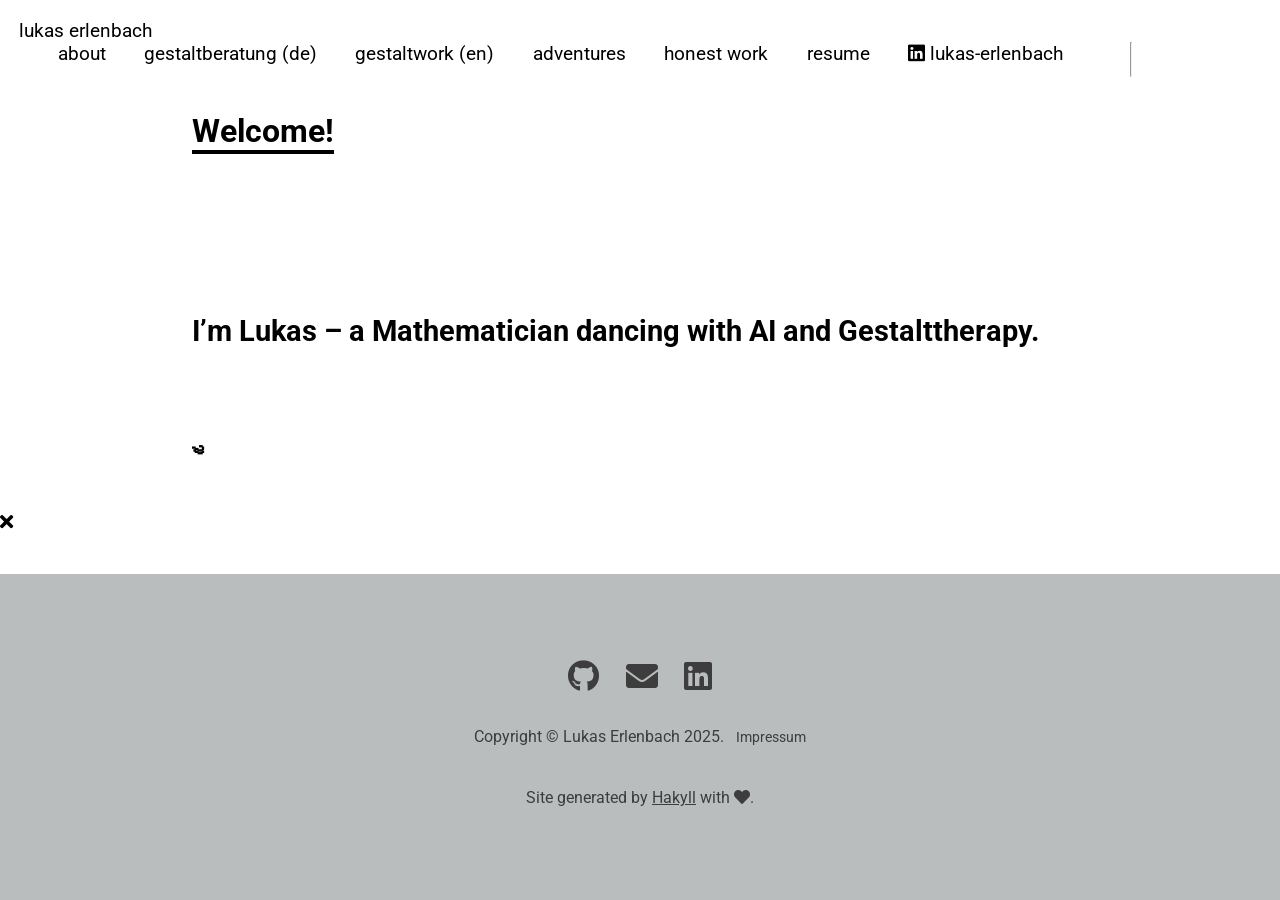
<file: index.html>
<!-- <?xml version="1.0" encoding="UTF-8"?>
<!DOCTYPE html PUBLIC "-//W3C//DTD XHTML 1.0 Strict//EN" "http://www.w3.org/TR/xhtml1/DTD/xhtml1-strict.dtd">
<html xmlns="http://www.w3.org/1999/xhtml" xml:lang="en" lang="en"> -->
<!DOCTYPE html>
<html lang="en">
<head>
    <meta http-equiv="Content-Type" content="text/html; charset=UTF-8" />
    <meta name="viewport" content="width=device-width, initial-scale=1">
    
    <meta name="description" content="lukas erlenbach | portfolio">
    
    
    <meta name="google-site-verification" content="wEjUQsgPLHLH2f8ey9_OG62PzRpH55Tku4Q6Pmle3ak" />    
    <meta name="keywords" content="Lukas Erlenbach, lukaserlenbach, data science, generative ai, gestalttherapy, therapy, berlin.">
    <link rel="shortcut icon" href="./static/img/hololens.jpg" type="image/x-icon" />
    
    <title>lukas erlenbach | portfolio</title>
    
    
    <meta property="og:title" content="lukas erlenbach | portfolio" />
    
    <meta property="og:site_name" content="lukas erlenbach | portfolio" />
    
    <meta property="og:image" content="https://lukaserlenbach.github.io/static/img/portrait.JPG">
    
    <meta property="og:url" content="https://lukaserlenbach.github.io/index.html">

    <link rel="canonical" href="https://lukaserlenbach.github.io/index.html">
    
    <link href="https://fonts.googleapis.com/css?family=Roboto:400,500,700&display=swap" rel="stylesheet">
    <link rel="stylesheet" href="./static/css/navigation.css">
    <link rel="stylesheet" href="./static/css/general.css">
    <link rel="stylesheet" href="./static/css/main.css">
    <link rel="stylesheet" href="./static/css/footer.css">
    <script type="application/ld+json">
    {
    "@context": "https://schema.org",
    "@type": "Person",
    "name": "Lukas Erlenbach",
    "jobTitle": ["Management Consultant", "Lead AI Consultant", "Gestalttherapeut i.A."],
    "url": "https://lukaserlenbach.github.io",
    "image": "https://lukaserlenbach.github.io/static/img/portrait.JPG",
    "knowsAbout": ["Gestalttherapie", "Data Science", "Burnout-Prävention", "High Performance Coaching", "AI"],
    "description": "Lukas Erlenbach verbindet Data Science mit Gestalttherapie. Beratung und Coaching für High Performer und Consultants.",
    "sameAs": [
        "https://www.linkedin.com/in/lukas-erlenbach",
        "https://github.com/LukasErlenbach"
    ]
    }
    </script>

</head>

<body>
    <!-- Navigation -->
<nav class="navbar">
    <span aria-label="home" id="js-home">
        <a class="logo" href="./">lukas erlenbach</a>
    </span>
    <span aria-label="mobile menu" class="navbar-toggle" id="js-navbar-toggle">
        <i class="fas fa-bars"></i>
    </span>
    <ul class="main-nav" id="js-menu">
        <li>
            <a class="nav-links" href="./about.html">about</a>
        </li>
        <li>
            <a class="nav-links" href="./gestalt.html">gestaltberatung (de)</a>
        </li>
        <li>
            <a class="nav-links" href="./gestalt-en.html">gestaltwork (en)</a>
        </li>
        <li>
            <a class="nav-links" href="./adventures.html">adventures</a>
        </li>
        <li>
            <a class="nav-links" href="./honest-work/">honest work</a>
        </li>
        <li>
            <a class="nav-links" href="./static/doc/Resume.pdf">resume</a>
        </li>
        <li>
            <a aria-label="link to my LinkedIn profile" class="nav-links" href="https://www.linkedin.com/in/lukas-erlenbach" target="_blank" rel="noreferrer">
                <i aria-hidden="true" class="fab fa-linkedin"></i> lukas-erlenbach
            </a>
        </li>
        <li>
            <a class="nav-links" href="#" id="dark-mode-toggle" aria-label="Toggle dark mode" style="display: flex; align-items: center; gap: 0.3em;">
                <span id="dark-mode-icon" aria-hidden="true">
                    <!-- Moon (white) SVG for dark mode, Sun (black) SVG for light mode -->
                    <svg id="icon-moon" width="1.5em" height="1.5em" viewBox="0 0 24 24" fill="white" style="display:inline;">
                        <path d="M21 12.79A9 9 0 0111.21 3a1 1 0 00-1.09 1.32A7 7 0 1019.68 13.88a1 1 0 00-1.32-1.09A8.93 8.93 0 0121 12.79z"></path>
                    </svg>
                    <svg id="icon-sun" width="1.5em" height="1.5em" viewBox="0 0 24 24" fill="black" style="display:none;">
                        <circle cx="12" cy="12" r="5"></circle>
                        <g>
                            <line x1="12" y1="1" x2="12" y2="3" stroke="black" stroke-width="2"></line>
                            <line x1="12" y1="21" x2="12" y2="23" stroke="black" stroke-width="2"></line>
                            <line x1="4.22" y1="4.22" x2="5.64" y2="5.64" stroke="black" stroke-width="2"></line>
                            <line x1="18.36" y1="18.36" x2="19.78" y2="19.78" stroke="black" stroke-width="2"></line>
                            <line x1="1" y1="12" x2="3" y2="12" stroke="black" stroke-width="2"></line>
                            <line x1="21" y1="12" x2="23" y2="12" stroke="black" stroke-width="2"></line>
                            <line x1="4.22" y1="19.78" x2="5.64" y2="18.36" stroke="black" stroke-width="2"></line>
                            <line x1="18.36" y1="5.64" x2="19.78" y2="4.22" stroke="black" stroke-width="2"></line>
                        </g>
                    </svg>
                </span>
            </a>
        </li>
        <hr class="nav-separator">
    </ul>
</nav>

    <!-- Post Header -->
<main>
    <div class="box heading">
            <h1>
                
                Welcome!
                
            </h1>
    </div>
    <div class="box subheading">
        
    </div>
    <div class="box content">
        <div class="gallery-header-wrapper">
<section id="im-lukas-a-mathematician-dancing-with-ai-and-gestalttherapy." class="gallery-header">
<h2>I’m Lukas – a Mathematician dancing with AI and Gestalttherapy.</h2>
<p> </p>
<h3 id="section">༄</h3>
<p> </p>
</section>
</div>
        
        <div class="gallery-content-wrapper">
    <div class="gallery-content">
        
    </div>
</div>
        
        <div id="imageModal" class="modal" onclick="this.style.display='none'">
    <div class="modal-content">
        <img id="imageModalImage">
    </div>
    <div class="modal-caption">
        <p id="imageModalCaption"></p>
    </div>
    <div class="modal-close">
        <span>
            <i class="fas fa-times"></i>
        </span>
    </div>
</div>
    </div>

</main>
    
    <footer>
    <div class="wrapper">
        <div class="grid-item">
            <ul>
                
                <li>
                    <a aria-label="link to my Github profile" href="https://github.com/LukasErlenbach" target="_blank" rel="noreferrer">
                        <i aria-hidden="true" class="fab fa-2x fa-github"></i>
                    </a>
                </li>
                 
                <li>
                    <a aria-label="link to write me an email" href="mailto:" data-name="lukaserlenbach" data-domain="gmail" data-tld="com" onclick="window.location.href = 'mailto:' + this.dataset.name + '@' + this.dataset.domain + '.' + this.dataset.tld; return false;">
                        <i aria-hidden="true" class="fas fa-2x fa-envelope"></i>
                    </a>
                </li>
                 
                <li>
                    <a aria-label="link to my LinkedIn profile" href="https://linkedin.com/in/lukas-erlenbach" target="_blank" rel="noreferrer">
                        <i aria-hidden="true" class="fab fa-2x fa-linkedin"></i>
                    </a>
                </li>
                
            </ul>
        </div>

        <div class="grid-item">
            <p>
                Copyright &copy; Lukas Erlenbach 2025.
            </p>
            <p>
                <a href="./impressum.html" style="text-decoration: none; font-size: 0.9em;">Impressum</a>
            </p>
        </div>
        <div class="grid-item">
            <p>
                Site generated by
                <a href="http://jaspervdj.be/hakyll">Hakyll</a> with <i aria-label="love" class="fas fa-heart"></i>.
            </p>
        </div>
    </div>
</footer>

<script src="./static/js/scripts.js"></script>
<link href="https://use.fontawesome.com/releases/v5.8.1/css/all.css" rel="stylesheet" type="text/css">
</body>

</html>
</file>
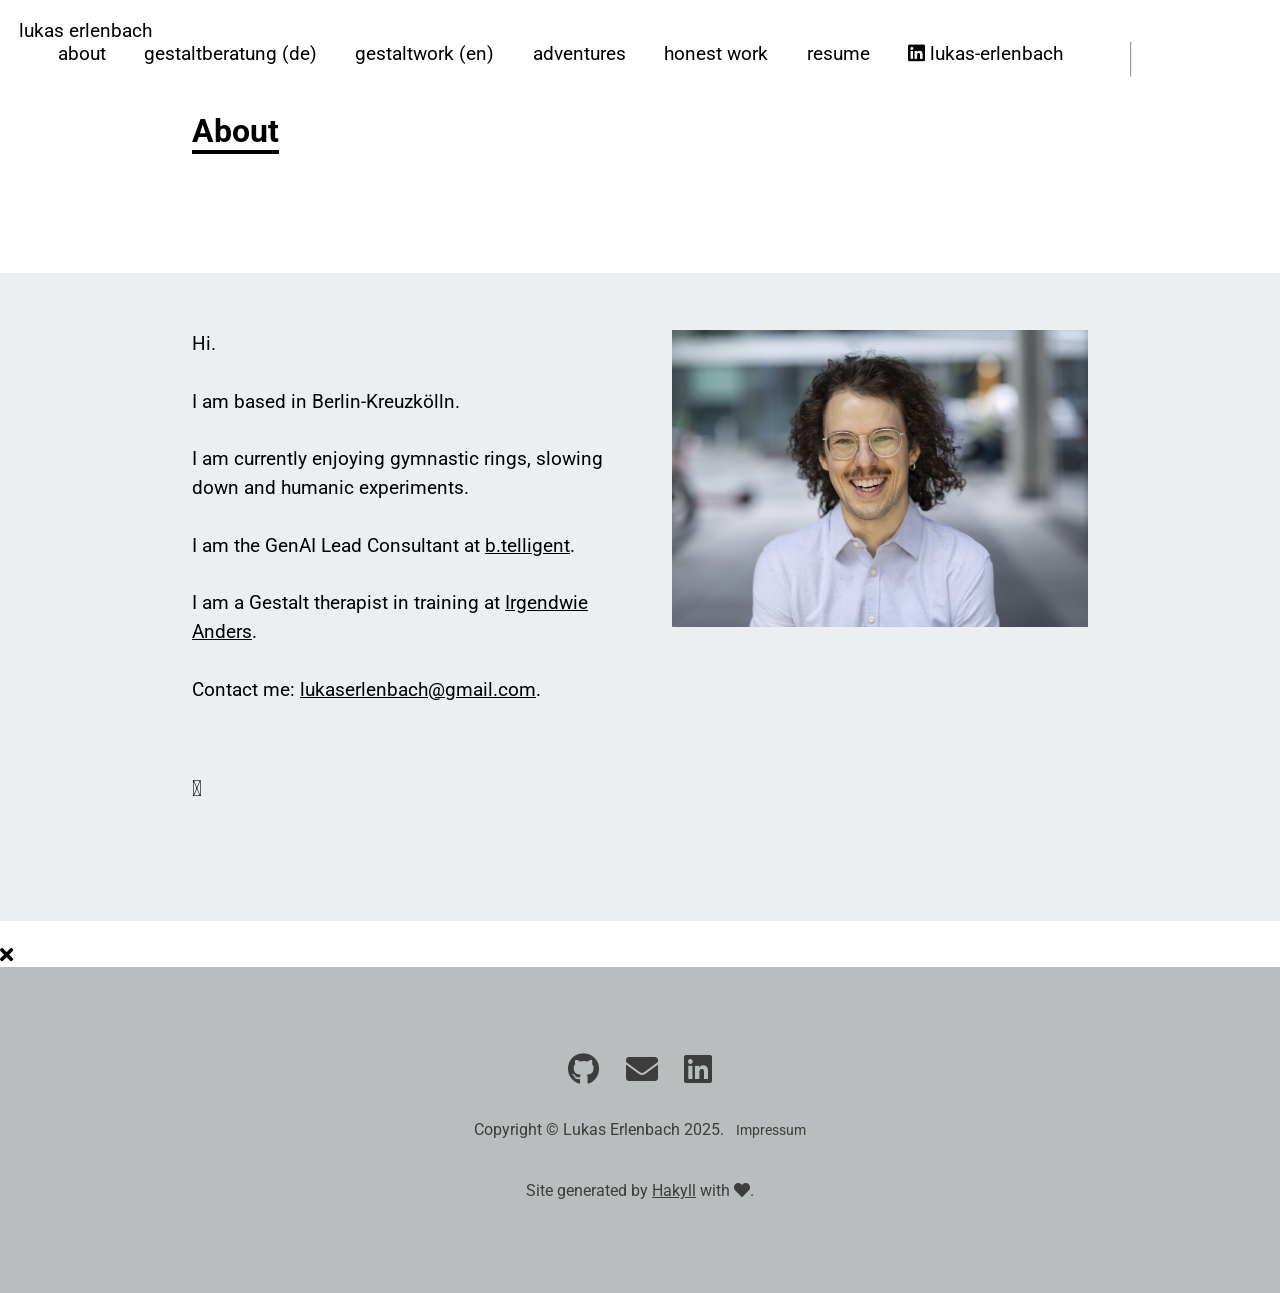
<file: about.html>
<!-- <?xml version="1.0" encoding="UTF-8"?>
<!DOCTYPE html PUBLIC "-//W3C//DTD XHTML 1.0 Strict//EN" "http://www.w3.org/TR/xhtml1/DTD/xhtml1-strict.dtd">
<html xmlns="http://www.w3.org/1999/xhtml" xml:lang="en" lang="en"> -->
<!DOCTYPE html>
<html lang="en">
<head>
    <meta http-equiv="Content-Type" content="text/html; charset=UTF-8" />
    <meta name="viewport" content="width=device-width, initial-scale=1">
    
    <meta name="description" content="lukas erlenbach | portfolio">
    
    
    <meta name="google-site-verification" content="wEjUQsgPLHLH2f8ey9_OG62PzRpH55Tku4Q6Pmle3ak" />    
    <meta name="keywords" content="Lukas Erlenbach, lukaserlenbach, data science, generative ai, gestalttherapy, therapy, berlin.">
    <link rel="shortcut icon" href="./static/img/hololens.jpg" type="image/x-icon" />
    
    <title>lukas erlenbach | portfolio</title>
    
    
    <meta property="og:title" content="lukas erlenbach | portfolio" />
    
    <meta property="og:site_name" content="lukas erlenbach | portfolio" />
    
    <meta property="og:image" content="https://lukaserlenbach.github.io/static/img/portrait.JPG">
    
    <meta property="og:url" content="https://lukaserlenbach.github.io/about.html">

    <link rel="canonical" href="https://lukaserlenbach.github.io/about.html">
    
    <link href="https://fonts.googleapis.com/css?family=Roboto:400,500,700&display=swap" rel="stylesheet">
    <link rel="stylesheet" href="./static/css/navigation.css">
    <link rel="stylesheet" href="./static/css/general.css">
    <link rel="stylesheet" href="./static/css/main.css">
    <link rel="stylesheet" href="./static/css/footer.css">
    <script type="application/ld+json">
    {
    "@context": "https://schema.org",
    "@type": "Person",
    "name": "Lukas Erlenbach",
    "jobTitle": ["Management Consultant", "Lead AI Consultant", "Gestalttherapeut i.A."],
    "url": "https://lukaserlenbach.github.io",
    "image": "https://lukaserlenbach.github.io/static/img/portrait.JPG",
    "knowsAbout": ["Gestalttherapie", "Data Science", "Burnout-Prävention", "High Performance Coaching", "AI"],
    "description": "Lukas Erlenbach verbindet Data Science mit Gestalttherapie. Beratung und Coaching für High Performer und Consultants.",
    "sameAs": [
        "https://www.linkedin.com/in/lukas-erlenbach",
        "https://github.com/LukasErlenbach"
    ]
    }
    </script>

</head>

<body>
    <!-- Navigation -->
<nav class="navbar">
    <span aria-label="home" id="js-home">
        <a class="logo" href="./">lukas erlenbach</a>
    </span>
    <span aria-label="mobile menu" class="navbar-toggle" id="js-navbar-toggle">
        <i class="fas fa-bars"></i>
    </span>
    <ul class="main-nav" id="js-menu">
        <li>
            <a class="nav-links" href="./about.html">about</a>
        </li>
        <li>
            <a class="nav-links" href="./gestalt.html">gestaltberatung (de)</a>
        </li>
        <li>
            <a class="nav-links" href="./gestalt-en.html">gestaltwork (en)</a>
        </li>
        <li>
            <a class="nav-links" href="./adventures.html">adventures</a>
        </li>
        <li>
            <a class="nav-links" href="./honest-work/">honest work</a>
        </li>
        <li>
            <a class="nav-links" href="./static/doc/Resume.pdf">resume</a>
        </li>
        <li>
            <a aria-label="link to my LinkedIn profile" class="nav-links" href="https://www.linkedin.com/in/lukas-erlenbach" target="_blank" rel="noreferrer">
                <i aria-hidden="true" class="fab fa-linkedin"></i> lukas-erlenbach
            </a>
        </li>
        <li>
            <a class="nav-links" href="#" id="dark-mode-toggle" aria-label="Toggle dark mode" style="display: flex; align-items: center; gap: 0.3em;">
                <span id="dark-mode-icon" aria-hidden="true">
                    <!-- Moon (white) SVG for dark mode, Sun (black) SVG for light mode -->
                    <svg id="icon-moon" width="1.5em" height="1.5em" viewBox="0 0 24 24" fill="white" style="display:inline;">
                        <path d="M21 12.79A9 9 0 0111.21 3a1 1 0 00-1.09 1.32A7 7 0 1019.68 13.88a1 1 0 00-1.32-1.09A8.93 8.93 0 0121 12.79z"></path>
                    </svg>
                    <svg id="icon-sun" width="1.5em" height="1.5em" viewBox="0 0 24 24" fill="black" style="display:none;">
                        <circle cx="12" cy="12" r="5"></circle>
                        <g>
                            <line x1="12" y1="1" x2="12" y2="3" stroke="black" stroke-width="2"></line>
                            <line x1="12" y1="21" x2="12" y2="23" stroke="black" stroke-width="2"></line>
                            <line x1="4.22" y1="4.22" x2="5.64" y2="5.64" stroke="black" stroke-width="2"></line>
                            <line x1="18.36" y1="18.36" x2="19.78" y2="19.78" stroke="black" stroke-width="2"></line>
                            <line x1="1" y1="12" x2="3" y2="12" stroke="black" stroke-width="2"></line>
                            <line x1="21" y1="12" x2="23" y2="12" stroke="black" stroke-width="2"></line>
                            <line x1="4.22" y1="19.78" x2="5.64" y2="18.36" stroke="black" stroke-width="2"></line>
                            <line x1="18.36" y1="5.64" x2="19.78" y2="4.22" stroke="black" stroke-width="2"></line>
                        </g>
                    </svg>
                </span>
            </a>
        </li>
        <hr class="nav-separator">
    </ul>
</nav>

    <!-- Post Header -->
<main>
    <div class="box heading">
            <h1>
                
                About
                
            </h1>
    </div>
    <div class="box subheading">
        
    </div>
    <div class="box content">
        <div class="article">
<div class="paragraph">
<div class="text">
<p>Hi.</p>
<p> </p>
<p>I am based in Berlin-Kreuzkölln.</p>
<p> </p>
<p>I am currently enjoying gymnastic rings, slowing down and humanic experiments.</p>
<p> </p>
<p>I am the GenAI Lead Consultant at <a href="https://www.linkedin.com/in/lukas-erlenbach">b.telligent</a>.</p>
<p> </p>
<p>I am a Gestalt therapist in training at <a href="https://irgendwie-anders.de/">Irgendwie Anders</a>.</p>
<p> </p>
<p>Contact me:
<a href="mailto:" class="crypted-mail" data-name="lukaserlenbach" data-domain="gmail" data-tld="com" onclick="window.location.href = 'mailto:' + this.dataset.name + '@' + this.dataset.domain + '.' + this.dataset.tld; return false;">
</a>.</p>
<h3 id="𖤓">𖤓</h3>
</div>
<div class="image">
<p><img src="../static/img/portrait_le.jpg" class="portrait" alt="Portrait" /><br />
</p>
</div>
</div>
</div>
        
        <div id="imageModal" class="modal" onclick="this.style.display='none'">
    <div class="modal-content">
        <img id="imageModalImage">
    </div>
    <div class="modal-caption">
        <p id="imageModalCaption"></p>
    </div>
    <div class="modal-close">
        <span>
            <i class="fas fa-times"></i>
        </span>
    </div>
</div>
    </div>

</main>
    
    <footer>
    <div class="wrapper">
        <div class="grid-item">
            <ul>
                
                <li>
                    <a aria-label="link to my Github profile" href="https://github.com/LukasErlenbach" target="_blank" rel="noreferrer">
                        <i aria-hidden="true" class="fab fa-2x fa-github"></i>
                    </a>
                </li>
                 
                <li>
                    <a aria-label="link to write me an email" href="mailto:" data-name="lukaserlenbach" data-domain="gmail" data-tld="com" onclick="window.location.href = 'mailto:' + this.dataset.name + '@' + this.dataset.domain + '.' + this.dataset.tld; return false;">
                        <i aria-hidden="true" class="fas fa-2x fa-envelope"></i>
                    </a>
                </li>
                 
                <li>
                    <a aria-label="link to my LinkedIn profile" href="https://linkedin.com/in/lukas-erlenbach" target="_blank" rel="noreferrer">
                        <i aria-hidden="true" class="fab fa-2x fa-linkedin"></i>
                    </a>
                </li>
                
            </ul>
        </div>

        <div class="grid-item">
            <p>
                Copyright &copy; Lukas Erlenbach 2025.
            </p>
            <p>
                <a href="./impressum.html" style="text-decoration: none; font-size: 0.9em;">Impressum</a>
            </p>
        </div>
        <div class="grid-item">
            <p>
                Site generated by
                <a href="http://jaspervdj.be/hakyll">Hakyll</a> with <i aria-label="love" class="fas fa-heart"></i>.
            </p>
        </div>
    </div>
</footer>

<script src="./static/js/scripts.js"></script>
<link href="https://use.fontawesome.com/releases/v5.8.1/css/all.css" rel="stylesheet" type="text/css">
</body>

</html>
</file>
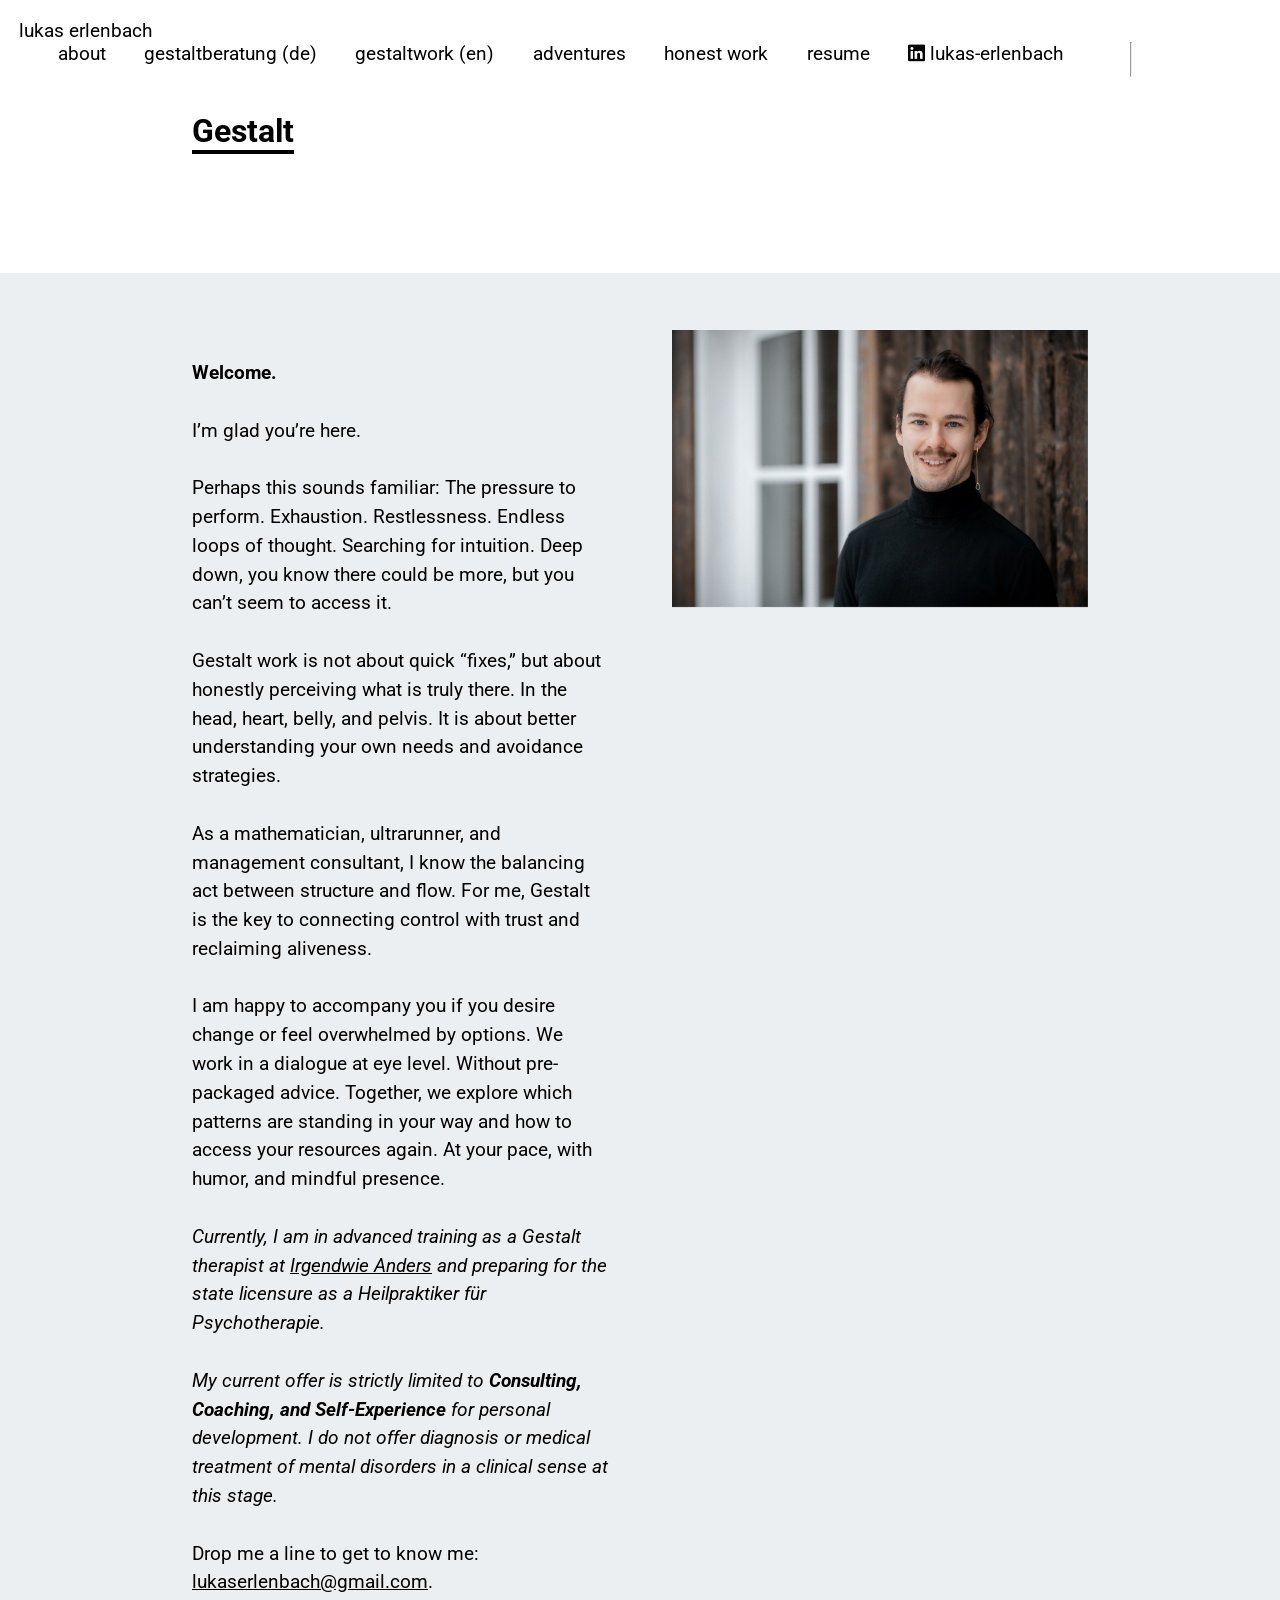
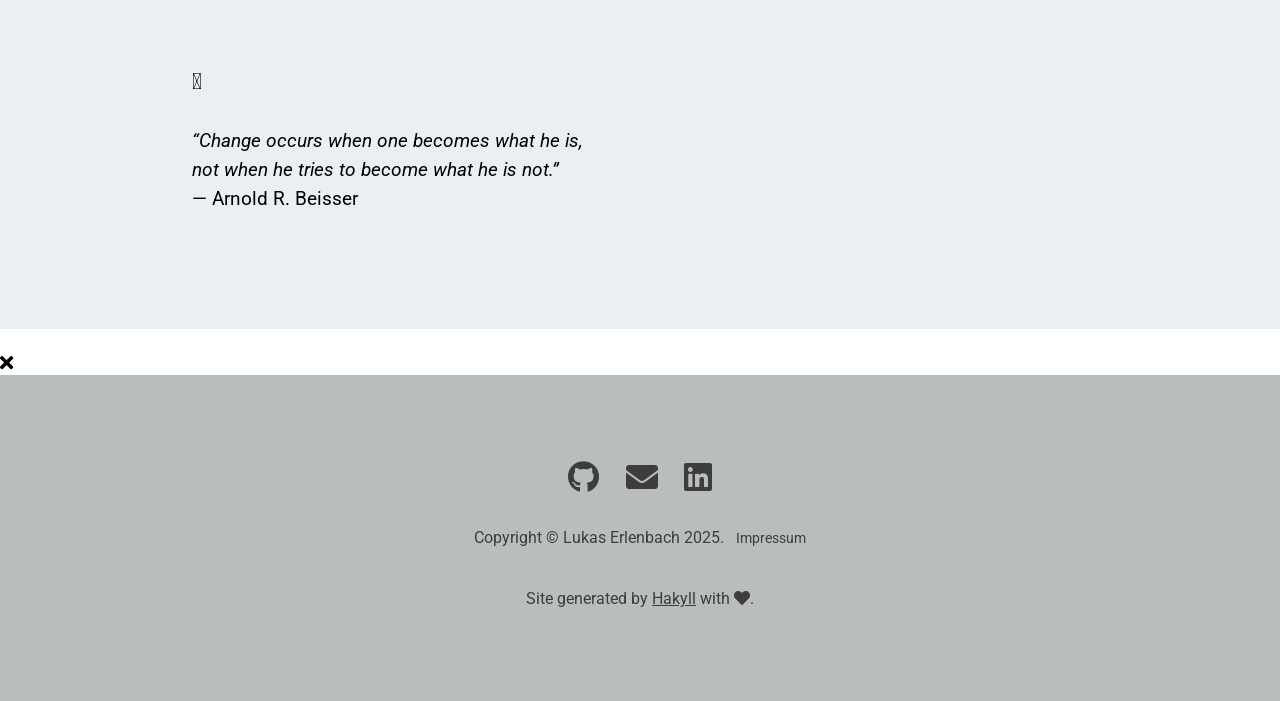
<file: gestalt-en.html>
<!-- <?xml version="1.0" encoding="UTF-8"?>
<!DOCTYPE html PUBLIC "-//W3C//DTD XHTML 1.0 Strict//EN" "http://www.w3.org/TR/xhtml1/DTD/xhtml1-strict.dtd">
<html xmlns="http://www.w3.org/1999/xhtml" xml:lang="en" lang="en"> -->
<!DOCTYPE html>
<html lang="en">
<head>
    <meta http-equiv="Content-Type" content="text/html; charset=UTF-8" />
    <meta name="viewport" content="width=device-width, initial-scale=1">
    
    <meta name="description" content="lukas erlenbach | portfolio">
    
    
    <meta name="google-site-verification" content="wEjUQsgPLHLH2f8ey9_OG62PzRpH55Tku4Q6Pmle3ak" />    
    <meta name="keywords" content="Lukas Erlenbach, lukaserlenbach, data science, generative ai, gestalttherapy, therapy, berlin.">
    <link rel="shortcut icon" href="./static/img/hololens.jpg" type="image/x-icon" />
    
    <title>lukas erlenbach | portfolio</title>
    
    
    <meta property="og:title" content="lukas erlenbach | portfolio" />
    
    <meta property="og:site_name" content="lukas erlenbach | portfolio" />
    
    <meta property="og:image" content="https://lukaserlenbach.github.io/static/img/portrait.JPG">
    
    <meta property="og:url" content="https://lukaserlenbach.github.io/gestalt-en.html">

    <link rel="canonical" href="https://lukaserlenbach.github.io/gestalt-en.html">
    
    <link href="https://fonts.googleapis.com/css?family=Roboto:400,500,700&display=swap" rel="stylesheet">
    <link rel="stylesheet" href="./static/css/navigation.css">
    <link rel="stylesheet" href="./static/css/general.css">
    <link rel="stylesheet" href="./static/css/main.css">
    <link rel="stylesheet" href="./static/css/footer.css">
    <script type="application/ld+json">
    {
    "@context": "https://schema.org",
    "@type": "Person",
    "name": "Lukas Erlenbach",
    "jobTitle": ["Management Consultant", "Lead AI Consultant", "Gestalttherapeut i.A."],
    "url": "https://lukaserlenbach.github.io",
    "image": "https://lukaserlenbach.github.io/static/img/portrait.JPG",
    "knowsAbout": ["Gestalttherapie", "Data Science", "Burnout-Prävention", "High Performance Coaching", "AI"],
    "description": "Lukas Erlenbach verbindet Data Science mit Gestalttherapie. Beratung und Coaching für High Performer und Consultants.",
    "sameAs": [
        "https://www.linkedin.com/in/lukas-erlenbach",
        "https://github.com/LukasErlenbach"
    ]
    }
    </script>

</head>

<body>
    <!-- Navigation -->
<nav class="navbar">
    <span aria-label="home" id="js-home">
        <a class="logo" href="./">lukas erlenbach</a>
    </span>
    <span aria-label="mobile menu" class="navbar-toggle" id="js-navbar-toggle">
        <i class="fas fa-bars"></i>
    </span>
    <ul class="main-nav" id="js-menu">
        <li>
            <a class="nav-links" href="./about.html">about</a>
        </li>
        <li>
            <a class="nav-links" href="./gestalt.html">gestaltberatung (de)</a>
        </li>
        <li>
            <a class="nav-links" href="./gestalt-en.html">gestaltwork (en)</a>
        </li>
        <li>
            <a class="nav-links" href="./adventures.html">adventures</a>
        </li>
        <li>
            <a class="nav-links" href="./honest-work/">honest work</a>
        </li>
        <li>
            <a class="nav-links" href="./static/doc/Resume.pdf">resume</a>
        </li>
        <li>
            <a aria-label="link to my LinkedIn profile" class="nav-links" href="https://www.linkedin.com/in/lukas-erlenbach" target="_blank" rel="noreferrer">
                <i aria-hidden="true" class="fab fa-linkedin"></i> lukas-erlenbach
            </a>
        </li>
        <li>
            <a class="nav-links" href="#" id="dark-mode-toggle" aria-label="Toggle dark mode" style="display: flex; align-items: center; gap: 0.3em;">
                <span id="dark-mode-icon" aria-hidden="true">
                    <!-- Moon (white) SVG for dark mode, Sun (black) SVG for light mode -->
                    <svg id="icon-moon" width="1.5em" height="1.5em" viewBox="0 0 24 24" fill="white" style="display:inline;">
                        <path d="M21 12.79A9 9 0 0111.21 3a1 1 0 00-1.09 1.32A7 7 0 1019.68 13.88a1 1 0 00-1.32-1.09A8.93 8.93 0 0121 12.79z"></path>
                    </svg>
                    <svg id="icon-sun" width="1.5em" height="1.5em" viewBox="0 0 24 24" fill="black" style="display:none;">
                        <circle cx="12" cy="12" r="5"></circle>
                        <g>
                            <line x1="12" y1="1" x2="12" y2="3" stroke="black" stroke-width="2"></line>
                            <line x1="12" y1="21" x2="12" y2="23" stroke="black" stroke-width="2"></line>
                            <line x1="4.22" y1="4.22" x2="5.64" y2="5.64" stroke="black" stroke-width="2"></line>
                            <line x1="18.36" y1="18.36" x2="19.78" y2="19.78" stroke="black" stroke-width="2"></line>
                            <line x1="1" y1="12" x2="3" y2="12" stroke="black" stroke-width="2"></line>
                            <line x1="21" y1="12" x2="23" y2="12" stroke="black" stroke-width="2"></line>
                            <line x1="4.22" y1="19.78" x2="5.64" y2="18.36" stroke="black" stroke-width="2"></line>
                            <line x1="18.36" y1="5.64" x2="19.78" y2="4.22" stroke="black" stroke-width="2"></line>
                        </g>
                    </svg>
                </span>
            </a>
        </li>
        <hr class="nav-separator">
    </ul>
</nav>

    <!-- Post Header -->
<main>
    <div class="box heading">
            <h1>
                
                Gestalt
                
            </h1>
    </div>
    <div class="box subheading">
        
    </div>
    <div class="box content">
        <div class="article">
<div class="paragraph">
<div class="text">
<p> </p>
<p><strong>Welcome.</strong></p>
<p> </p>
<p>I’m glad you’re here.</p>
<p> </p>
<p>Perhaps this sounds familiar: The pressure to perform. Exhaustion. Restlessness. Endless loops of thought. Searching for intuition. Deep down, you know there could be more, but you can’t seem to access it.</p>
<p> </p>
<p>Gestalt work is not about quick “fixes,” but about honestly perceiving what is truly there. In the head, heart, belly, and pelvis. It is about better understanding your own needs and avoidance strategies.</p>
<p> </p>
<p>As a mathematician, ultrarunner, and management consultant, I know the balancing act between structure and flow. For me, Gestalt is the key to connecting control with trust and reclaiming aliveness.</p>
<p> </p>
<p>I am happy to accompany you if you desire change or feel overwhelmed by options. We work in a dialogue at eye level. Without pre-packaged advice. Together, we explore which patterns are standing in your way and how to access your resources again. At your pace, with humor, and mindful presence.</p>
<p> </p>
<p><em>Currently, I am in advanced training as a Gestalt therapist at <a href="https://irgendwie-anders.de/">Irgendwie Anders</a> and preparing for the state licensure as a Heilpraktiker für Psychotherapie.</em></p>
<p><br />
</p>
<p><em>My current offer is strictly limited to <strong>Consulting, Coaching, and Self-Experience</strong> for personal development. I do not offer diagnosis or medical treatment of mental disorders in a clinical sense at this stage.</em></p>
<p> </p>
<p>Drop me a line to get to know me:
<a href="mailto:" class="crypted-mail" data-name="lukaserlenbach" data-domain="gmail" data-tld="com" onclick="window.location.href = 'mailto:' + this.dataset.name + '@' + this.dataset.domain + '.' + this.dataset.tld; return false;">
</a>.</p>
<h3 id="𖦹">𖦹</h3>
<p> </p>
<blockquote>
<p><em>“Change occurs when one becomes what he is, not when he tries to become what he is not.”</em></p>
</blockquote>
<blockquote>
<p>— Arnold R. Beisser</p>
</blockquote>
</div>
<div class="image">
<p><img src="../static/img/portrait_ia.jpg" class="portrait" alt="Portrait" /><br />
</p>
</div>
</div>
</div>
        
        <div id="imageModal" class="modal" onclick="this.style.display='none'">
    <div class="modal-content">
        <img id="imageModalImage">
    </div>
    <div class="modal-caption">
        <p id="imageModalCaption"></p>
    </div>
    <div class="modal-close">
        <span>
            <i class="fas fa-times"></i>
        </span>
    </div>
</div>
    </div>

</main>
    
    <footer>
    <div class="wrapper">
        <div class="grid-item">
            <ul>
                
                <li>
                    <a aria-label="link to my Github profile" href="https://github.com/LukasErlenbach" target="_blank" rel="noreferrer">
                        <i aria-hidden="true" class="fab fa-2x fa-github"></i>
                    </a>
                </li>
                 
                <li>
                    <a aria-label="link to write me an email" href="mailto:" data-name="lukaserlenbach" data-domain="gmail" data-tld="com" onclick="window.location.href = 'mailto:' + this.dataset.name + '@' + this.dataset.domain + '.' + this.dataset.tld; return false;">
                        <i aria-hidden="true" class="fas fa-2x fa-envelope"></i>
                    </a>
                </li>
                 
                <li>
                    <a aria-label="link to my LinkedIn profile" href="https://linkedin.com/in/lukas-erlenbach" target="_blank" rel="noreferrer">
                        <i aria-hidden="true" class="fab fa-2x fa-linkedin"></i>
                    </a>
                </li>
                
            </ul>
        </div>

        <div class="grid-item">
            <p>
                Copyright &copy; Lukas Erlenbach 2025.
            </p>
            <p>
                <a href="./impressum.html" style="text-decoration: none; font-size: 0.9em;">Impressum</a>
            </p>
        </div>
        <div class="grid-item">
            <p>
                Site generated by
                <a href="http://jaspervdj.be/hakyll">Hakyll</a> with <i aria-label="love" class="fas fa-heart"></i>.
            </p>
        </div>
    </div>
</footer>

<script src="./static/js/scripts.js"></script>
<link href="https://use.fontawesome.com/releases/v5.8.1/css/all.css" rel="stylesheet" type="text/css">
</body>

</html>
</file>
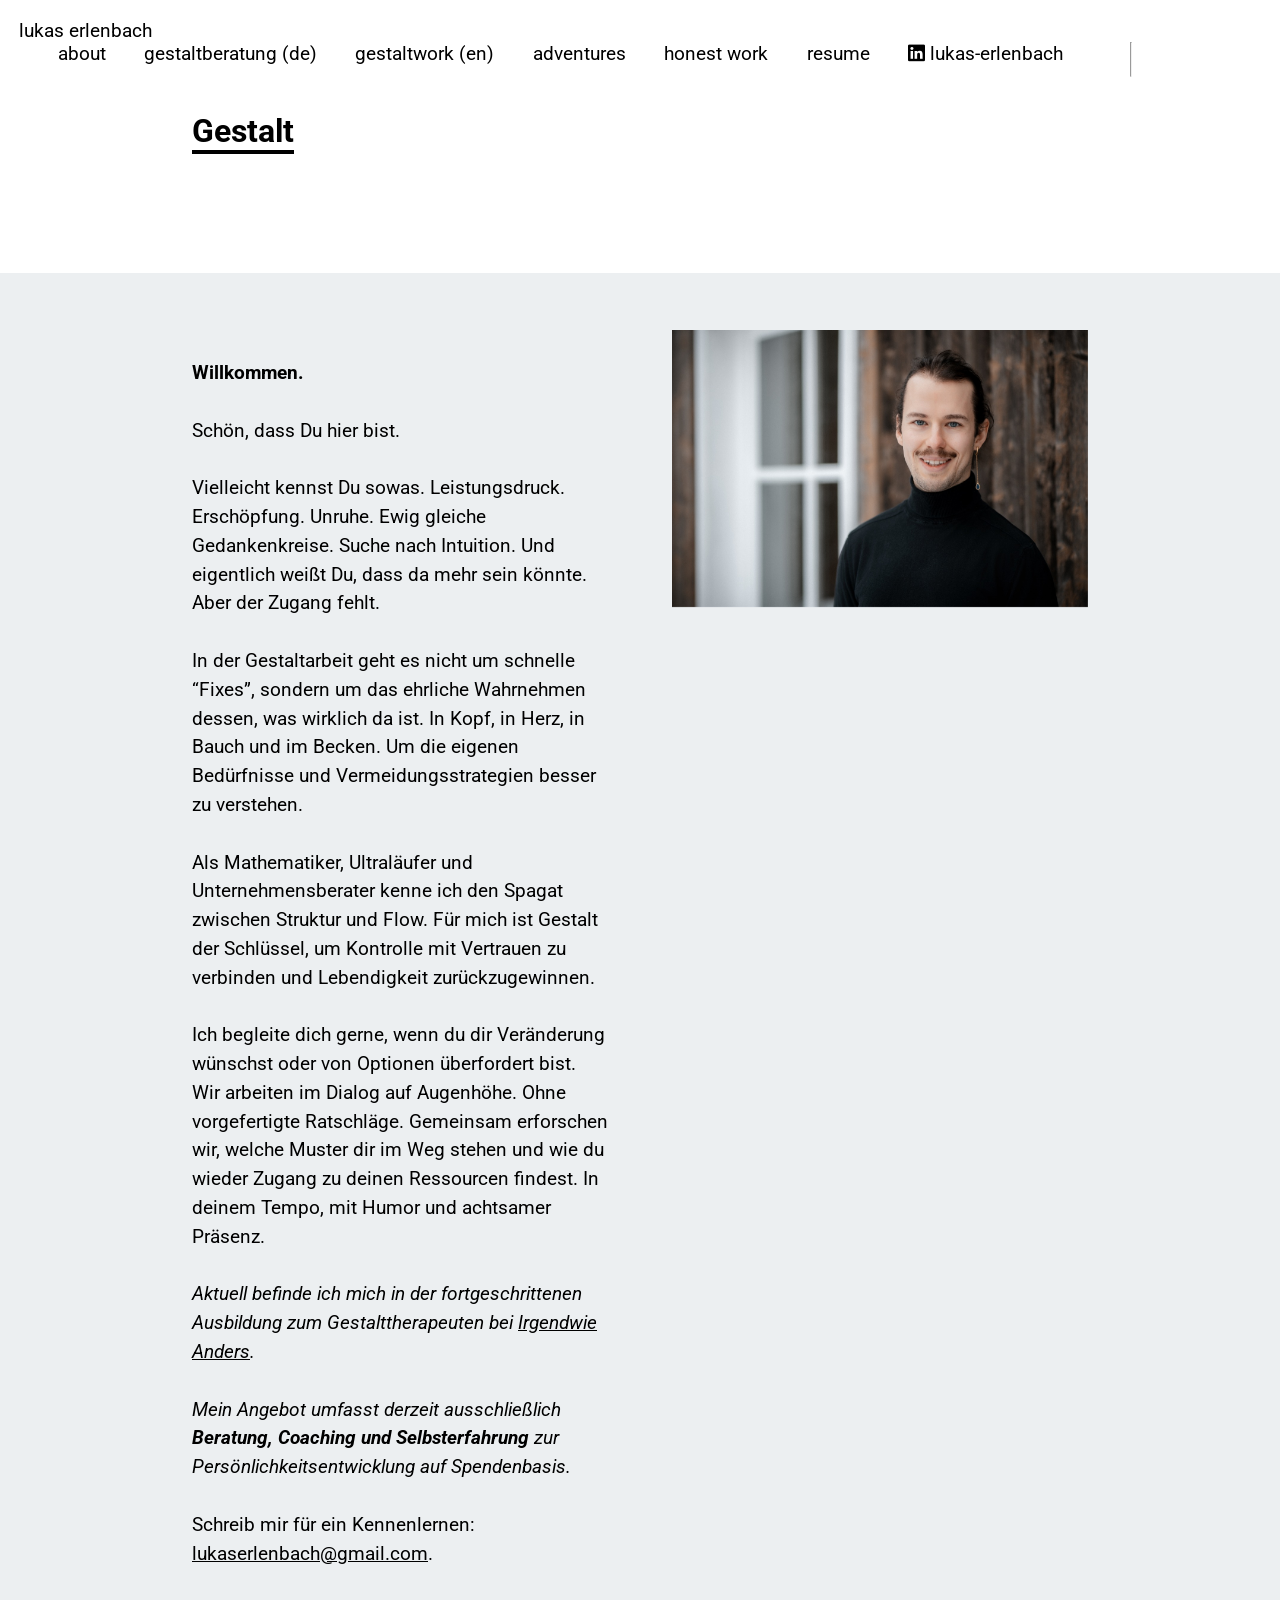
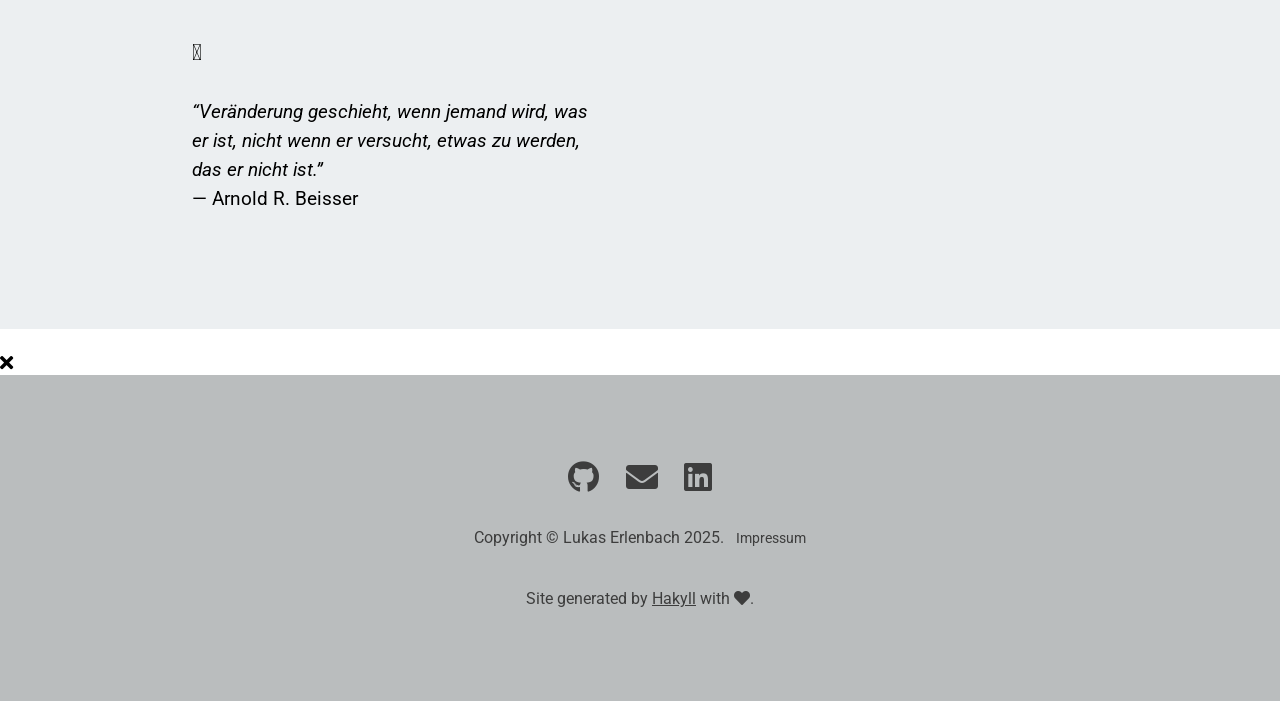
<file: gestalt.html>
<!-- <?xml version="1.0" encoding="UTF-8"?>
<!DOCTYPE html PUBLIC "-//W3C//DTD XHTML 1.0 Strict//EN" "http://www.w3.org/TR/xhtml1/DTD/xhtml1-strict.dtd">
<html xmlns="http://www.w3.org/1999/xhtml" xml:lang="en" lang="en"> -->
<!DOCTYPE html>
<html lang="en">
<head>
    <meta http-equiv="Content-Type" content="text/html; charset=UTF-8" />
    <meta name="viewport" content="width=device-width, initial-scale=1">
    
    <meta name="description" content="lukas erlenbach | portfolio">
    
    
    <meta name="google-site-verification" content="wEjUQsgPLHLH2f8ey9_OG62PzRpH55Tku4Q6Pmle3ak" />    
    <meta name="keywords" content="Lukas Erlenbach, lukaserlenbach, data science, generative ai, gestalttherapy, therapy, berlin.">
    <link rel="shortcut icon" href="./static/img/hololens.jpg" type="image/x-icon" />
    
    <title>lukas erlenbach | portfolio</title>
    
    
    <meta property="og:title" content="lukas erlenbach | portfolio" />
    
    <meta property="og:site_name" content="lukas erlenbach | portfolio" />
    
    <meta property="og:image" content="https://lukaserlenbach.github.io/static/img/portrait.JPG">
    
    <meta property="og:url" content="https://lukaserlenbach.github.io/gestalt.html">

    <link rel="canonical" href="https://lukaserlenbach.github.io/gestalt.html">
    
    <link href="https://fonts.googleapis.com/css?family=Roboto:400,500,700&display=swap" rel="stylesheet">
    <link rel="stylesheet" href="./static/css/navigation.css">
    <link rel="stylesheet" href="./static/css/general.css">
    <link rel="stylesheet" href="./static/css/main.css">
    <link rel="stylesheet" href="./static/css/footer.css">
    <script type="application/ld+json">
    {
    "@context": "https://schema.org",
    "@type": "Person",
    "name": "Lukas Erlenbach",
    "jobTitle": ["Management Consultant", "Lead AI Consultant", "Gestalttherapeut i.A."],
    "url": "https://lukaserlenbach.github.io",
    "image": "https://lukaserlenbach.github.io/static/img/portrait.JPG",
    "knowsAbout": ["Gestalttherapie", "Data Science", "Burnout-Prävention", "High Performance Coaching", "AI"],
    "description": "Lukas Erlenbach verbindet Data Science mit Gestalttherapie. Beratung und Coaching für High Performer und Consultants.",
    "sameAs": [
        "https://www.linkedin.com/in/lukas-erlenbach",
        "https://github.com/LukasErlenbach"
    ]
    }
    </script>

</head>

<body>
    <!-- Navigation -->
<nav class="navbar">
    <span aria-label="home" id="js-home">
        <a class="logo" href="./">lukas erlenbach</a>
    </span>
    <span aria-label="mobile menu" class="navbar-toggle" id="js-navbar-toggle">
        <i class="fas fa-bars"></i>
    </span>
    <ul class="main-nav" id="js-menu">
        <li>
            <a class="nav-links" href="./about.html">about</a>
        </li>
        <li>
            <a class="nav-links" href="./gestalt.html">gestaltberatung (de)</a>
        </li>
        <li>
            <a class="nav-links" href="./gestalt-en.html">gestaltwork (en)</a>
        </li>
        <li>
            <a class="nav-links" href="./adventures.html">adventures</a>
        </li>
        <li>
            <a class="nav-links" href="./honest-work/">honest work</a>
        </li>
        <li>
            <a class="nav-links" href="./static/doc/Resume.pdf">resume</a>
        </li>
        <li>
            <a aria-label="link to my LinkedIn profile" class="nav-links" href="https://www.linkedin.com/in/lukas-erlenbach" target="_blank" rel="noreferrer">
                <i aria-hidden="true" class="fab fa-linkedin"></i> lukas-erlenbach
            </a>
        </li>
        <li>
            <a class="nav-links" href="#" id="dark-mode-toggle" aria-label="Toggle dark mode" style="display: flex; align-items: center; gap: 0.3em;">
                <span id="dark-mode-icon" aria-hidden="true">
                    <!-- Moon (white) SVG for dark mode, Sun (black) SVG for light mode -->
                    <svg id="icon-moon" width="1.5em" height="1.5em" viewBox="0 0 24 24" fill="white" style="display:inline;">
                        <path d="M21 12.79A9 9 0 0111.21 3a1 1 0 00-1.09 1.32A7 7 0 1019.68 13.88a1 1 0 00-1.32-1.09A8.93 8.93 0 0121 12.79z"></path>
                    </svg>
                    <svg id="icon-sun" width="1.5em" height="1.5em" viewBox="0 0 24 24" fill="black" style="display:none;">
                        <circle cx="12" cy="12" r="5"></circle>
                        <g>
                            <line x1="12" y1="1" x2="12" y2="3" stroke="black" stroke-width="2"></line>
                            <line x1="12" y1="21" x2="12" y2="23" stroke="black" stroke-width="2"></line>
                            <line x1="4.22" y1="4.22" x2="5.64" y2="5.64" stroke="black" stroke-width="2"></line>
                            <line x1="18.36" y1="18.36" x2="19.78" y2="19.78" stroke="black" stroke-width="2"></line>
                            <line x1="1" y1="12" x2="3" y2="12" stroke="black" stroke-width="2"></line>
                            <line x1="21" y1="12" x2="23" y2="12" stroke="black" stroke-width="2"></line>
                            <line x1="4.22" y1="19.78" x2="5.64" y2="18.36" stroke="black" stroke-width="2"></line>
                            <line x1="18.36" y1="5.64" x2="19.78" y2="4.22" stroke="black" stroke-width="2"></line>
                        </g>
                    </svg>
                </span>
            </a>
        </li>
        <hr class="nav-separator">
    </ul>
</nav>

    <!-- Post Header -->
<main>
    <div class="box heading">
            <h1>
                
                Gestalt
                
            </h1>
    </div>
    <div class="box subheading">
        
    </div>
    <div class="box content">
        <div class="article">
<div class="paragraph">
<div class="text">
<p> </p>
<p><strong>Willkommen.</strong></p>
<p> </p>
<p>Schön, dass Du hier bist.</p>
<p> </p>
<p>Vielleicht kennst Du sowas. Leistungsdruck. Erschöpfung. Unruhe. Ewig gleiche Gedankenkreise. Suche nach Intuition. Und eigentlich weißt Du, dass da mehr sein könnte. Aber der Zugang fehlt.</p>
<p> </p>
<p>In der Gestaltarbeit geht es nicht um schnelle “Fixes”, sondern um das ehrliche Wahrnehmen dessen, was wirklich da ist. In Kopf, in Herz, in Bauch und im Becken. Um die eigenen Bedürfnisse und Vermeidungsstrategien besser zu verstehen.</p>
<p> </p>
<p>Als Mathematiker, Ultraläufer und Unternehmensberater kenne ich den Spagat zwischen Struktur und Flow. Für mich ist Gestalt der Schlüssel, um Kontrolle mit Vertrauen zu verbinden und Lebendigkeit zurückzugewinnen.</p>
<p> </p>
<p>Ich begleite dich gerne, wenn du dir Veränderung wünschst oder von Optionen überfordert bist. Wir arbeiten im Dialog auf Augenhöhe. Ohne vorgefertigte Ratschläge. Gemeinsam erforschen wir, welche Muster dir im Weg stehen und wie du wieder Zugang zu deinen Ressourcen findest. In deinem Tempo, mit Humor und achtsamer Präsenz.</p>
<p> </p>
<p><em>Aktuell befinde ich mich in der fortgeschrittenen Ausbildung zum Gestalttherapeuten bei <a href="https://irgendwie-anders.de/">Irgendwie Anders</a>.</em></p>
<p><br />
</p>
<p><em>Mein Angebot umfasst derzeit ausschließlich <strong>Beratung, Coaching und Selbsterfahrung</strong> zur Persönlichkeitsentwicklung auf Spendenbasis.</em></p>
<p> </p>
<p>Schreib mir für ein Kennenlernen:
<a href="mailto:" class="crypted-mail" data-name="lukaserlenbach" data-domain="gmail" data-tld="com" onclick="window.location.href = 'mailto:' + this.dataset.name + '@' + this.dataset.domain + '.' + this.dataset.tld; return false;">
</a>.</p>
<h3 id="𖦹">𖦹</h3>
<p> </p>
<blockquote>
<p><em>“Veränderung geschieht, wenn jemand wird, was er ist, nicht wenn er versucht, etwas zu werden, das er nicht ist.”</em></p>
</blockquote>
<blockquote>
<p>— Arnold R. Beisser</p>
</blockquote>
</div>
<div class="image">
<p><img src="../static/img/portrait_ia.jpg" class="portrait" alt="Portrait" /><br />
</p>
</div>
</div>
</div>
        
        <div id="imageModal" class="modal" onclick="this.style.display='none'">
    <div class="modal-content">
        <img id="imageModalImage">
    </div>
    <div class="modal-caption">
        <p id="imageModalCaption"></p>
    </div>
    <div class="modal-close">
        <span>
            <i class="fas fa-times"></i>
        </span>
    </div>
</div>
    </div>

</main>
    
    <footer>
    <div class="wrapper">
        <div class="grid-item">
            <ul>
                
                <li>
                    <a aria-label="link to my Github profile" href="https://github.com/LukasErlenbach" target="_blank" rel="noreferrer">
                        <i aria-hidden="true" class="fab fa-2x fa-github"></i>
                    </a>
                </li>
                 
                <li>
                    <a aria-label="link to write me an email" href="mailto:" data-name="lukaserlenbach" data-domain="gmail" data-tld="com" onclick="window.location.href = 'mailto:' + this.dataset.name + '@' + this.dataset.domain + '.' + this.dataset.tld; return false;">
                        <i aria-hidden="true" class="fas fa-2x fa-envelope"></i>
                    </a>
                </li>
                 
                <li>
                    <a aria-label="link to my LinkedIn profile" href="https://linkedin.com/in/lukas-erlenbach" target="_blank" rel="noreferrer">
                        <i aria-hidden="true" class="fab fa-2x fa-linkedin"></i>
                    </a>
                </li>
                
            </ul>
        </div>

        <div class="grid-item">
            <p>
                Copyright &copy; Lukas Erlenbach 2025.
            </p>
            <p>
                <a href="./impressum.html" style="text-decoration: none; font-size: 0.9em;">Impressum</a>
            </p>
        </div>
        <div class="grid-item">
            <p>
                Site generated by
                <a href="http://jaspervdj.be/hakyll">Hakyll</a> with <i aria-label="love" class="fas fa-heart"></i>.
            </p>
        </div>
    </div>
</footer>

<script src="./static/js/scripts.js"></script>
<link href="https://use.fontawesome.com/releases/v5.8.1/css/all.css" rel="stylesheet" type="text/css">
</body>

</html>
</file>
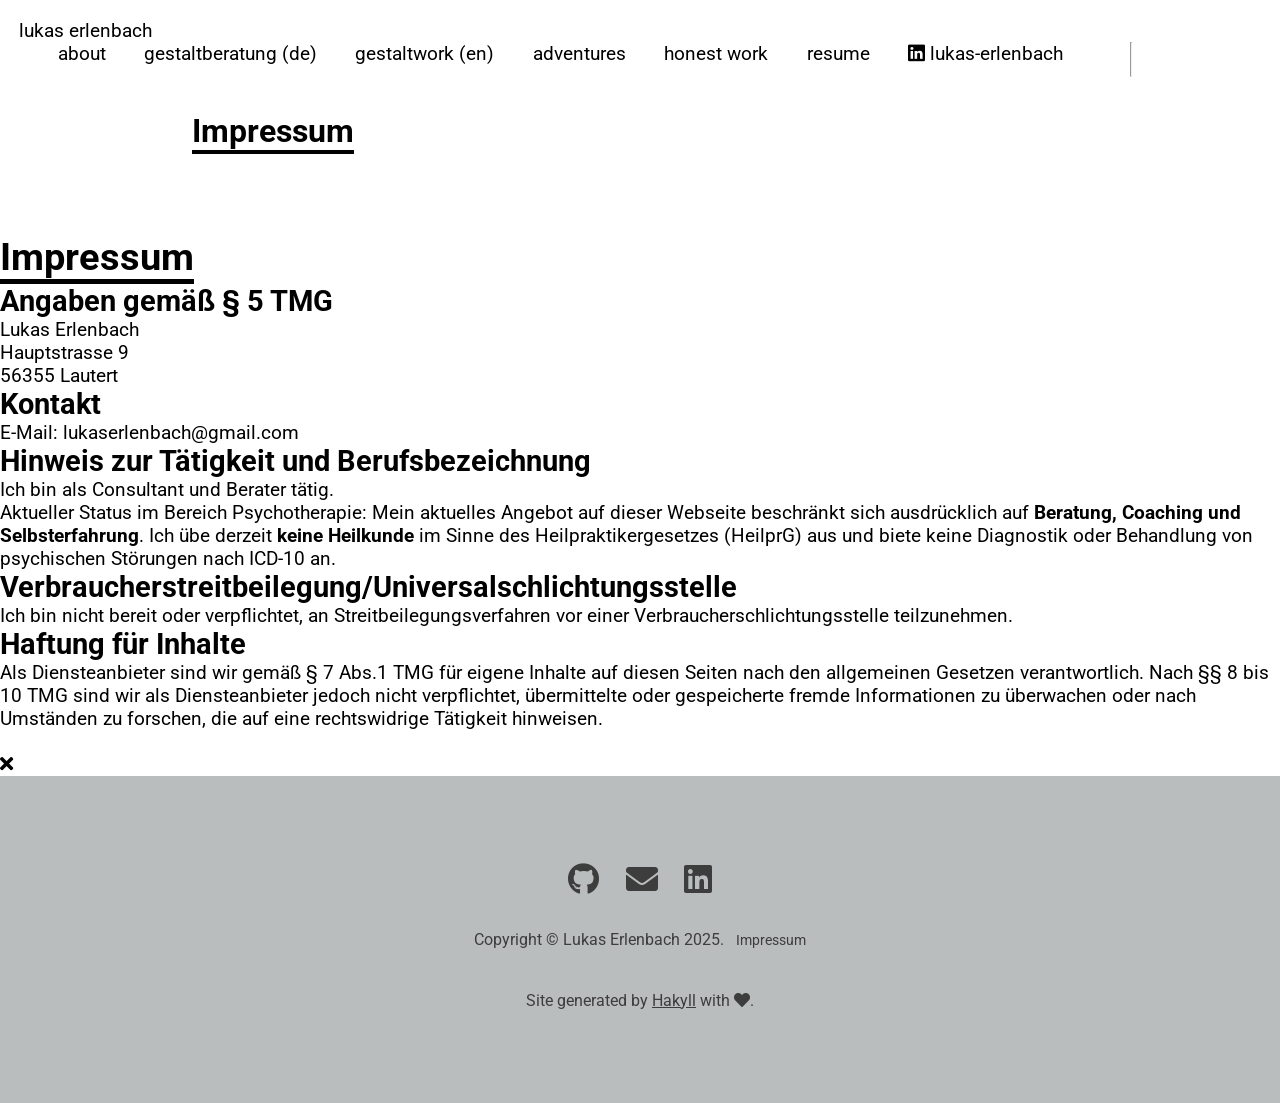
<file: impressum.html>
<!-- <?xml version="1.0" encoding="UTF-8"?>
<!DOCTYPE html PUBLIC "-//W3C//DTD XHTML 1.0 Strict//EN" "http://www.w3.org/TR/xhtml1/DTD/xhtml1-strict.dtd">
<html xmlns="http://www.w3.org/1999/xhtml" xml:lang="en" lang="en"> -->
<!DOCTYPE html>
<html lang="en">
<head>
    <meta http-equiv="Content-Type" content="text/html; charset=UTF-8" />
    <meta name="viewport" content="width=device-width, initial-scale=1">
    
    <meta name="description" content="lukas erlenbach | portfolio">
    
    
    <meta name="google-site-verification" content="wEjUQsgPLHLH2f8ey9_OG62PzRpH55Tku4Q6Pmle3ak" />    
    <meta name="keywords" content="Lukas Erlenbach, lukaserlenbach, data science, generative ai, gestalttherapy, therapy, berlin.">
    <link rel="shortcut icon" href="./static/img/hololens.jpg" type="image/x-icon" />
    
    <title>lukas erlenbach | portfolio</title>
    
    
    <meta property="og:title" content="lukas erlenbach | portfolio" />
    
    <meta property="og:site_name" content="lukas erlenbach | portfolio" />
    
    <meta property="og:image" content="https://lukaserlenbach.github.io/static/img/portrait.JPG">
    
    <meta property="og:url" content="https://lukaserlenbach.github.io/impressum.html">

    <link rel="canonical" href="https://lukaserlenbach.github.io/impressum.html">
    
    <link href="https://fonts.googleapis.com/css?family=Roboto:400,500,700&display=swap" rel="stylesheet">
    <link rel="stylesheet" href="./static/css/navigation.css">
    <link rel="stylesheet" href="./static/css/general.css">
    <link rel="stylesheet" href="./static/css/main.css">
    <link rel="stylesheet" href="./static/css/footer.css">
    <script type="application/ld+json">
    {
    "@context": "https://schema.org",
    "@type": "Person",
    "name": "Lukas Erlenbach",
    "jobTitle": ["Management Consultant", "Lead AI Consultant", "Gestalttherapeut i.A."],
    "url": "https://lukaserlenbach.github.io",
    "image": "https://lukaserlenbach.github.io/static/img/portrait.JPG",
    "knowsAbout": ["Gestalttherapie", "Data Science", "Burnout-Prävention", "High Performance Coaching", "AI"],
    "description": "Lukas Erlenbach verbindet Data Science mit Gestalttherapie. Beratung und Coaching für High Performer und Consultants.",
    "sameAs": [
        "https://www.linkedin.com/in/lukas-erlenbach",
        "https://github.com/LukasErlenbach"
    ]
    }
    </script>

</head>

<body>
    <!-- Navigation -->
<nav class="navbar">
    <span aria-label="home" id="js-home">
        <a class="logo" href="./">lukas erlenbach</a>
    </span>
    <span aria-label="mobile menu" class="navbar-toggle" id="js-navbar-toggle">
        <i class="fas fa-bars"></i>
    </span>
    <ul class="main-nav" id="js-menu">
        <li>
            <a class="nav-links" href="./about.html">about</a>
        </li>
        <li>
            <a class="nav-links" href="./gestalt.html">gestaltberatung (de)</a>
        </li>
        <li>
            <a class="nav-links" href="./gestalt-en.html">gestaltwork (en)</a>
        </li>
        <li>
            <a class="nav-links" href="./adventures.html">adventures</a>
        </li>
        <li>
            <a class="nav-links" href="./honest-work/">honest work</a>
        </li>
        <li>
            <a class="nav-links" href="./static/doc/Resume.pdf">resume</a>
        </li>
        <li>
            <a aria-label="link to my LinkedIn profile" class="nav-links" href="https://www.linkedin.com/in/lukas-erlenbach" target="_blank" rel="noreferrer">
                <i aria-hidden="true" class="fab fa-linkedin"></i> lukas-erlenbach
            </a>
        </li>
        <li>
            <a class="nav-links" href="#" id="dark-mode-toggle" aria-label="Toggle dark mode" style="display: flex; align-items: center; gap: 0.3em;">
                <span id="dark-mode-icon" aria-hidden="true">
                    <!-- Moon (white) SVG for dark mode, Sun (black) SVG for light mode -->
                    <svg id="icon-moon" width="1.5em" height="1.5em" viewBox="0 0 24 24" fill="white" style="display:inline;">
                        <path d="M21 12.79A9 9 0 0111.21 3a1 1 0 00-1.09 1.32A7 7 0 1019.68 13.88a1 1 0 00-1.32-1.09A8.93 8.93 0 0121 12.79z"></path>
                    </svg>
                    <svg id="icon-sun" width="1.5em" height="1.5em" viewBox="0 0 24 24" fill="black" style="display:none;">
                        <circle cx="12" cy="12" r="5"></circle>
                        <g>
                            <line x1="12" y1="1" x2="12" y2="3" stroke="black" stroke-width="2"></line>
                            <line x1="12" y1="21" x2="12" y2="23" stroke="black" stroke-width="2"></line>
                            <line x1="4.22" y1="4.22" x2="5.64" y2="5.64" stroke="black" stroke-width="2"></line>
                            <line x1="18.36" y1="18.36" x2="19.78" y2="19.78" stroke="black" stroke-width="2"></line>
                            <line x1="1" y1="12" x2="3" y2="12" stroke="black" stroke-width="2"></line>
                            <line x1="21" y1="12" x2="23" y2="12" stroke="black" stroke-width="2"></line>
                            <line x1="4.22" y1="19.78" x2="5.64" y2="18.36" stroke="black" stroke-width="2"></line>
                            <line x1="18.36" y1="5.64" x2="19.78" y2="4.22" stroke="black" stroke-width="2"></line>
                        </g>
                    </svg>
                </span>
            </a>
        </li>
        <hr class="nav-separator">
    </ul>
</nav>

    <!-- Post Header -->
<main>
    <div class="box heading">
            <h1>
                
                Impressum
                
            </h1>
    </div>
    <div class="box subheading">
        
    </div>
    <div class="box content">
        <h1 id="impressum">Impressum</h1>
<h2 id="angaben-gemäß-5-tmg">Angaben gemäß § 5 TMG</h2>
<p>Lukas Erlenbach<br />
Hauptstrasse 9<br />
56355 Lautert</p>
<h2 id="kontakt">Kontakt</h2>
<p>E-Mail: lukaserlenbach@gmail.com</p>
<h2 id="hinweis-zur-tätigkeit-und-berufsbezeichnung">Hinweis zur Tätigkeit und Berufsbezeichnung</h2>
<p>Ich bin als Consultant und Berater tätig.<br />
Aktueller Status im Bereich Psychotherapie:
Mein aktuelles Angebot auf dieser Webseite beschränkt sich ausdrücklich auf <strong>Beratung, Coaching und Selbsterfahrung</strong>. Ich übe derzeit <strong>keine Heilkunde</strong> im Sinne des Heilpraktikergesetzes (HeilprG) aus und biete keine Diagnostik oder Behandlung von psychischen Störungen nach ICD-10 an.</p>
<h2 id="verbraucherstreitbeilegunguniversalschlichtungsstelle">Verbraucherstreitbeilegung/Universalschlichtungsstelle</h2>
<p>Ich bin nicht bereit oder verpflichtet, an Streitbeilegungsverfahren vor einer Verbraucherschlichtungsstelle teilzunehmen.</p>
<h2 id="haftung-für-inhalte">Haftung für Inhalte</h2>
<p>Als Diensteanbieter sind wir gemäß § 7 Abs.1 TMG für eigene Inhalte auf diesen Seiten nach den allgemeinen Gesetzen verantwortlich. Nach §§ 8 bis 10 TMG sind wir als Diensteanbieter jedoch nicht verpflichtet, übermittelte oder gespeicherte fremde Informationen zu überwachen oder nach Umständen zu forschen, die auf eine rechtswidrige Tätigkeit hinweisen.</p>
        
        <div id="imageModal" class="modal" onclick="this.style.display='none'">
    <div class="modal-content">
        <img id="imageModalImage">
    </div>
    <div class="modal-caption">
        <p id="imageModalCaption"></p>
    </div>
    <div class="modal-close">
        <span>
            <i class="fas fa-times"></i>
        </span>
    </div>
</div>
    </div>

</main>
    
    <footer>
    <div class="wrapper">
        <div class="grid-item">
            <ul>
                
                <li>
                    <a aria-label="link to my Github profile" href="https://github.com/LukasErlenbach" target="_blank" rel="noreferrer">
                        <i aria-hidden="true" class="fab fa-2x fa-github"></i>
                    </a>
                </li>
                 
                <li>
                    <a aria-label="link to write me an email" href="mailto:" data-name="lukaserlenbach" data-domain="gmail" data-tld="com" onclick="window.location.href = 'mailto:' + this.dataset.name + '@' + this.dataset.domain + '.' + this.dataset.tld; return false;">
                        <i aria-hidden="true" class="fas fa-2x fa-envelope"></i>
                    </a>
                </li>
                 
                <li>
                    <a aria-label="link to my LinkedIn profile" href="https://linkedin.com/in/lukas-erlenbach" target="_blank" rel="noreferrer">
                        <i aria-hidden="true" class="fab fa-2x fa-linkedin"></i>
                    </a>
                </li>
                
            </ul>
        </div>

        <div class="grid-item">
            <p>
                Copyright &copy; Lukas Erlenbach 2025.
            </p>
            <p>
                <a href="./impressum.html" style="text-decoration: none; font-size: 0.9em;">Impressum</a>
            </p>
        </div>
        <div class="grid-item">
            <p>
                Site generated by
                <a href="http://jaspervdj.be/hakyll">Hakyll</a> with <i aria-label="love" class="fas fa-heart"></i>.
            </p>
        </div>
    </div>
</footer>

<script src="./static/js/scripts.js"></script>
<link href="https://use.fontawesome.com/releases/v5.8.1/css/all.css" rel="stylesheet" type="text/css">
</body>

</html>
</file>
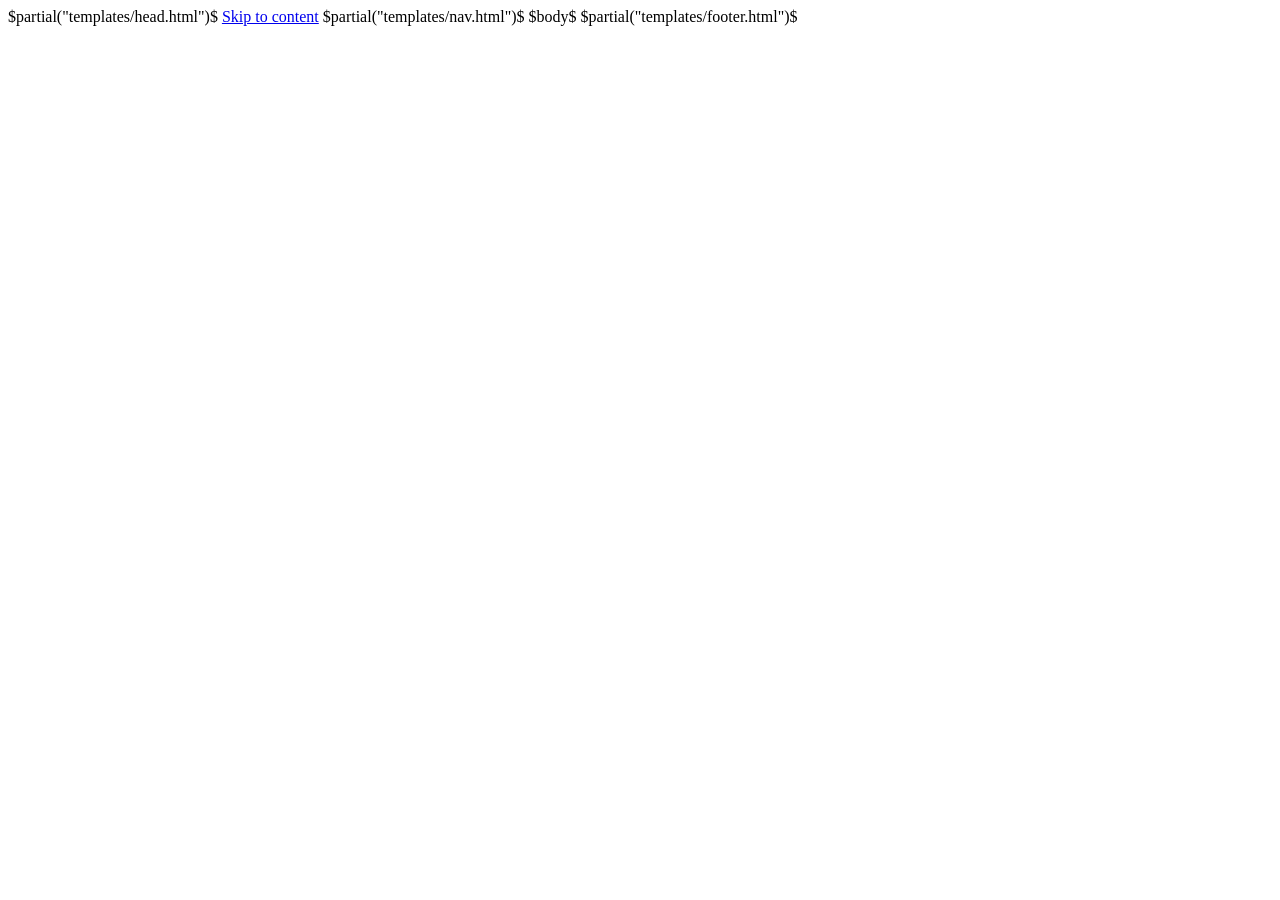
<file: templates/default.html>
<!DOCTYPE html>
<html lang="$lang$">
$partial("templates/head.html")$

<body>
    <a class="skip-link" href="#main">Skip to content</a>
    $partial("templates/nav.html")$

    $body$

    $partial("templates/footer.html")$
</body>

</html>
</file>
<file: static/css/navigation.css>
/* Navigation Bar Layout */
.navbar {
    display: flex;
    justify-content: space-between;
    font-size: 1.2em;
    margin: 1em;
    flex-wrap: wrap;
}

.main-nav {
    list-style: none;
    display: none;
    padding: 0;
    margin: 0;
}

.nav-links,
.logo {
    text-decoration: none;
    color: inherit;
    border-bottom: 0.1em solid transparent;
}

/* Buttons that sit in the nav look like the links around them */
.navbar button {
    background: none;
    border: none;
    font: inherit;
    color: inherit;
    cursor: pointer;
    padding: 0.4em;
    margin: -0.4em;
}

.nav-links:hover,
.logo:hover {
    border-bottom: 0.1em solid black;
}

.theme-toggle {
    display: inline-flex;
    align-items: center;
    gap: 0.3em;
}

/* which theme icon shows is decided by the html.dark-mode class, not by JS */
#icon-moon,
html.dark-mode #icon-sun {
    display: none;
}

html.dark-mode #icon-moon {
    display: inline;
}

/* Dark Mode Styles */
html.dark-mode .nav-links,
html.dark-mode .logo {
    color: #fff;
}

html.dark-mode .nav-links:hover,
html.dark-mode .logo:hover {
    border-bottom: 0.1em solid #fff;
}

.navbar-toggle {
    display: flex;
    margin-left: auto;
    font-size: 1.5em;
}

.navbar-toggle .icon-xmark,
.navbar-toggle.is-open .icon-bars {
    display: none;
}

.navbar-toggle.is-open .icon-xmark {
    display: inline-block;
}

/* Mobile Styles */
@media (hover: none), (max-width: 1099px) {
    .active {
        width: 100%;
        display: flex;
        flex-direction: column;
    }
    .navbar li {
        padding: 1em 0;
    }
    .nav-links {
        display: block;
        width: 100%;
    }
    .theme-toggle {
        display: inline-flex;
        width: auto;
    }
    .nav-theme-item {
        order: -1;
    }
    .nav-separator-item {
        padding: 0;
    }
    #dark-mode-toggle {
        border-bottom: none !important;
    }
    .logo {
        margin-bottom: 2em;
        display: block;
    }
}

/* Desktop Styles */
@media (hover: hover) and (min-width: 1100px) {
    .main-nav {
        display: flex;
        margin-right: 1em;
        flex-direction: row;
        justify-content: flex-end;
    }
    .nav-links {
        margin-left: 2em;
    }
    .navbar-toggle {
        display: none;
    }
    .nav-separator-item {
        display: none;
    }
}
</file>
<file: static/css/general.css>
* {
    padding: 0;
    margin: 0;
}

html,
body {
    height: 100%;
}

body {
    display: grid;
    font-family: "Roboto", "Helvetica Neue", sans-serif;
    grid-template-rows: auto 1fr auto;
    grid-template-areas: "nav" "main" "footer";
}

/* Link color (inherits from parent, themed via variables) */
a:link,
a:visited {
    color: inherit;
}

/* Inline SVG icons (replaces Font Awesome) */
.icon {
    display: inline-block;
    width: 1em;
    height: 1em;
    vertical-align: -0.125em;
    fill: currentColor;
}

.icon-2x {
    width: 2em;
    height: 2em;
}

/* Accessibility helpers */
.visually-hidden {
    position: absolute;
    width: 1px;
    height: 1px;
    padding: 0;
    margin: -1px;
    overflow: hidden;
    clip: rect(0, 0, 0, 0);
    white-space: nowrap;
    border: 0;
}

.skip-link {
    position: absolute;
    left: 1em;
    top: -100%;
    padding: 0.5em 1em;
    background: #fff;
    color: #000;
    z-index: 100;
}

.skip-link:focus {
    top: 1em;
}

html.dark-mode .skip-link {
    background: #000;
    color: #fff;
}

:focus-visible {
    outline: 0.15em solid currentColor;
    outline-offset: 0.15em;
}

@media (prefers-reduced-motion: reduce) {
    *, *::before, *::after {
        transition-duration: 0.01ms !important;
        animation-duration: 0.01ms !important;
    }
}

/* Dark mode support - use .dark-mode class for all overrides */
html.dark-mode body {
    background-color: #181a1b;
    color: #e0e0e0;
}

html.dark-mode a:link,
html.dark-mode a:visited {
    color: #fff;
}

html.dark-mode .paragraph:nth-child(odd) {
    background-color: #23272a;
}

html.dark-mode .sourceCode {
    background: #181a1b;
    color: #e0e0e0;
}
</file>
<file: static/css/main.css>
/* Main Content Layout */
main {
    grid-area: main;
    display: grid;
    grid-row-gap: 2em;
}

h1 {
    width: fit-content;
    border-bottom: 0.15em solid;
    grid-column: 2;
}

h3 {
    margin-top: 3em;
}

.heading {
    margin: 1em 0;
}

.content {
    font-size: 1.2em;
}

/* Heading / index header layout */
.heading,
.gallery-header-wrapper {
    display: grid;
    grid-template-rows: max-content;
}

.gallery-header {
    grid-column: 2;
}

/* Article Pages */
.article {
    display: grid;
    grid-template-rows: auto;
}

.paragraph:nth-child(odd) {
    background-color: #eceff1;
}

.image {
    position: relative;
    height: fit-content;
    display: grid;
    grid-template-rows: auto;
    grid-gap: 0.5em;
}

.image>p>img {
    object-fit: contain;
    object-position: top;
    width: 100%;
    max-height: 20em;
}

.text {
    line-height: 1.5;
}

/* Portraits size to the picture itself (no letterboxed box around it), so
   max-width and max-height both scale it while keeping its aspect ratio. */
.image>p>img.portrait {
    width: auto;
    height: auto;
    max-width: 100%;
    max-height: 30em;
}

/* The about portrait stays at the size approved in November 2026 (85% of the
   old 30%-wide column), now that the column is wider. */
.image>p>img.portrait-about {
    max-width: 78%;
    max-height: 25.5em;
}

/* Responsive Styles */
@media screen and (max-width: 1199px) {
    h1, h2, h3, h4 {
        font-weight: 500;
    }
    main {
        font-size: 0.9em;
    }
    .content, .heading {
        grid-gap: 0;
    }
    .heading, .gallery-header-wrapper {
        grid-template-columns: [col] 1fr [col] 90% [col] 1fr;
    }
    /* One explicit column: an implicit empty first column would otherwise
       take a share of the space the width-capped text leaves free. */
    .article {
        grid-template-columns: minmax(0, 1fr);
    }
    .paragraph {
        display: grid;
        grid-gap: 2.5em;
        padding: 2.5em 5vw 4em;
        grid-template-rows: auto;
    }
    /* Keep lines readable on tablets; left-aligned so text stays under the h1. */
    .paragraph>.text,
    .paragraph>.image {
        max-width: 36em;
    }
    /* On a phone the portrait introduces the page without filling the screen. */
    .image>p>img.portrait {
        max-height: 18em;
    }
    .image>p>img.portrait-about {
        max-height: 15.5em;
    }
    .text {
        grid-row: 1;
    }
    .image {
        grid-row: 2;
    }
    .paragraph:only-child>.image {
        grid-row: 1;
    }
    .paragraph:only-child>.text {
        grid-row: 2;
    }
}

@media screen and (min-width: 1200px) {
    .heading, .gallery-header-wrapper {
        grid-template-columns: [col] 1fr [col] 70% [col] 1fr;
    }
    .article {
        margin-top: 2em;
    }
    /* Margins + gap keep the text's left edge at 15%, under the h1. */
    .paragraph {
        display: grid;
        grid-template-columns: [col] 1fr [col] 32.5% [col] 32.5% [col] 1fr;
        column-gap: 5%;
        padding-top: 3em;
        padding-bottom: 6em;
    }
    /* The picture stays in view alongside long text. */
    .paragraph>.image {
        position: sticky;
        top: 2em;
        align-self: start;
    }
    .paragraph:nth-child(odd)>.text,
    .paragraph:nth-child(even)>.image {
        grid-column: 2;
    }
    .paragraph:nth-child(odd)>.image,
    .paragraph:nth-child(even)>.text {
        grid-column: 3;
    }
}
</file>
<file: static/css/footer.css>
footer {
    grid-area: footer;
    background-color: #babdbe;
    color: rgb(61, 61, 61);
}

footer>.wrapper {
    margin: 5em;
    display: grid;
    grid-gap: 1em;
    grid-template-rows: repeat(3, [row] 1fr);
}

footer>.wrapper>.grid-item {
    grid-row: auto;
    display: flex;
    justify-content: center;
    align-items: center;
    gap: 0.75em;
}

footer>.wrapper>.grid-item>ul {
    list-style-type: none;
}

footer>.wrapper>.grid-item>ul>li {
    display: inline;
    padding-right: 0.3em;
    padding-left: 0.3em;
}

footer>.wrapper>.grid-item>ul>li>a {
    text-decoration: none;
    color: inherit;
    display: inline-block;
    padding: 0.4em;
}

.footer-impressum {
    text-decoration: none;
    font-size: 0.9em;
}

html.dark-mode footer {
    background-color: #181c20;
    color: #e0e0e0;
}

@media screen and (max-width: 1023px) {
    footer>.wrapper {
        grid-gap: 1em;
        margin: 2em;
    }
}
</file>
